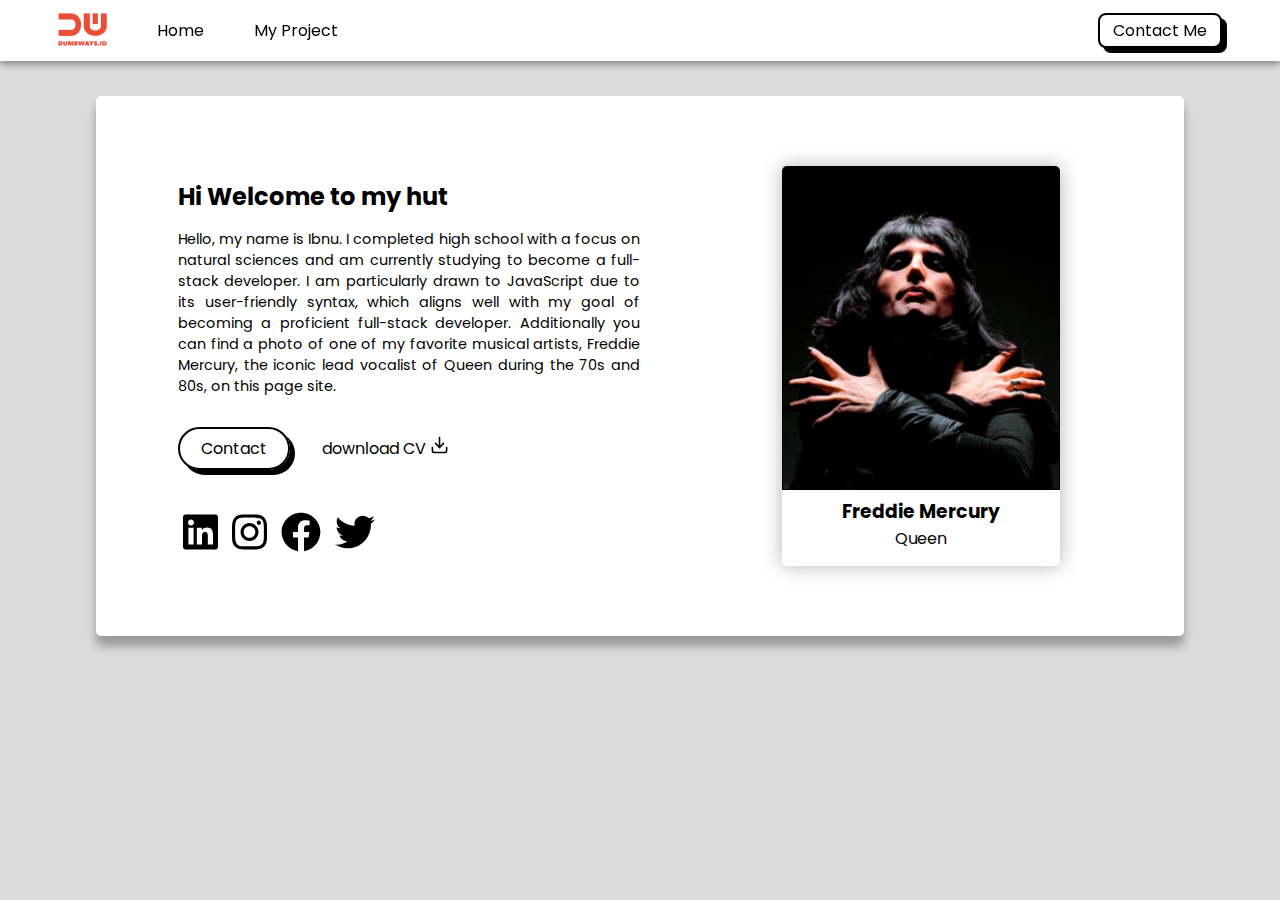
<file: index.html>
<!DOCTYPE html>
<html lang="en">
<head>
    <meta charset="UTF-8">
    <meta http-equiv="X-UA-Compatible" content="IE=edge">
    <meta name="viewport" content="width=device-width, initial-scale=1.0">
    <title>Home</title>
    <link rel="stylesheet" href="assets/css/style-halaman-utama.css">
</head>
<body>
    <!-- Navigasi Bar -->
    <nav>
        <div class="nav-right">
            <ul>
                <li>
                    <a href="https://dumbways.id/">
                        <img src="assets/images/logo.png" alt="">
                    </a>
                </li>
                <li><a href="index.html">Home</a></li>
                <li><a href="blog.html">My Project</a></li>
            </ul>
        </div>
        <div class="nav-left">
            <a href="contact-menu.html">Contact Me</a>
        </div>
    </nav>
    <!-- Akhir navigasi bar -->

    <div class="container">
        <section class="profil">
            <h2>Hi Welcome to my hut</h2>
            <p>Hello, my name is Ibnu. I completed high school with a focus on natural sciences and am currently studying to become a full-stack developer. I am particularly drawn to JavaScript due to its user-friendly syntax, which aligns well with my goal of becoming a proficient full-stack developer. Additionally you can find a photo of one of my favorite musical artists, Freddie Mercury, the iconic lead vocalist of Queen during the 70s and 80s, on this page site.</p>
            
            <div class="link">
                <a href="contact-menu.html"><button type="button">Contact</button></a>
                <a href="#">
                    download CV
                    <img src="assets/images/download.svg" alt="download">
                </a>
            </div>

            <div class="sosial-media">
                <a href="https://www.linkedin.com/in/ibnu-alinsani-8b275826b/">
                    <img src="assets/images/linkedin.svg" alt="Ibnu-Alinsani" class="icon">
                </a>
                <a href="https://www.instagram.com/ibnu_al_insani/">
                    <img src="assets/images/instagram.svg" alt="@ibnu_al_insani" class="icon">
                </a>
                <a href="https://www.facebook.com/ibnu.alinsani.1">
                    <img src="assets/images/facebook.svg" alt="IbnuAlinsani" class="icon">
                </a>
                <a href="https://twitter.com/Ibnu_Alinsani">
                    <img src="assets/images/twitter.svg" alt="@IbnuAlinsani"class="icon">
                </a>
            </div>
        </section>

        <section>

            <figure>
                <img src="assets/images/freddie.jpg" alt="Freddie Mercury">
                <h3>Freddie Mercury</h3>
                <figcaption>Queen</figcaption>
            </figure>
        </section>
    </div>

    <!-- <script src="assets/Js/script.js"></script> -->
</body>
</html>
</file>
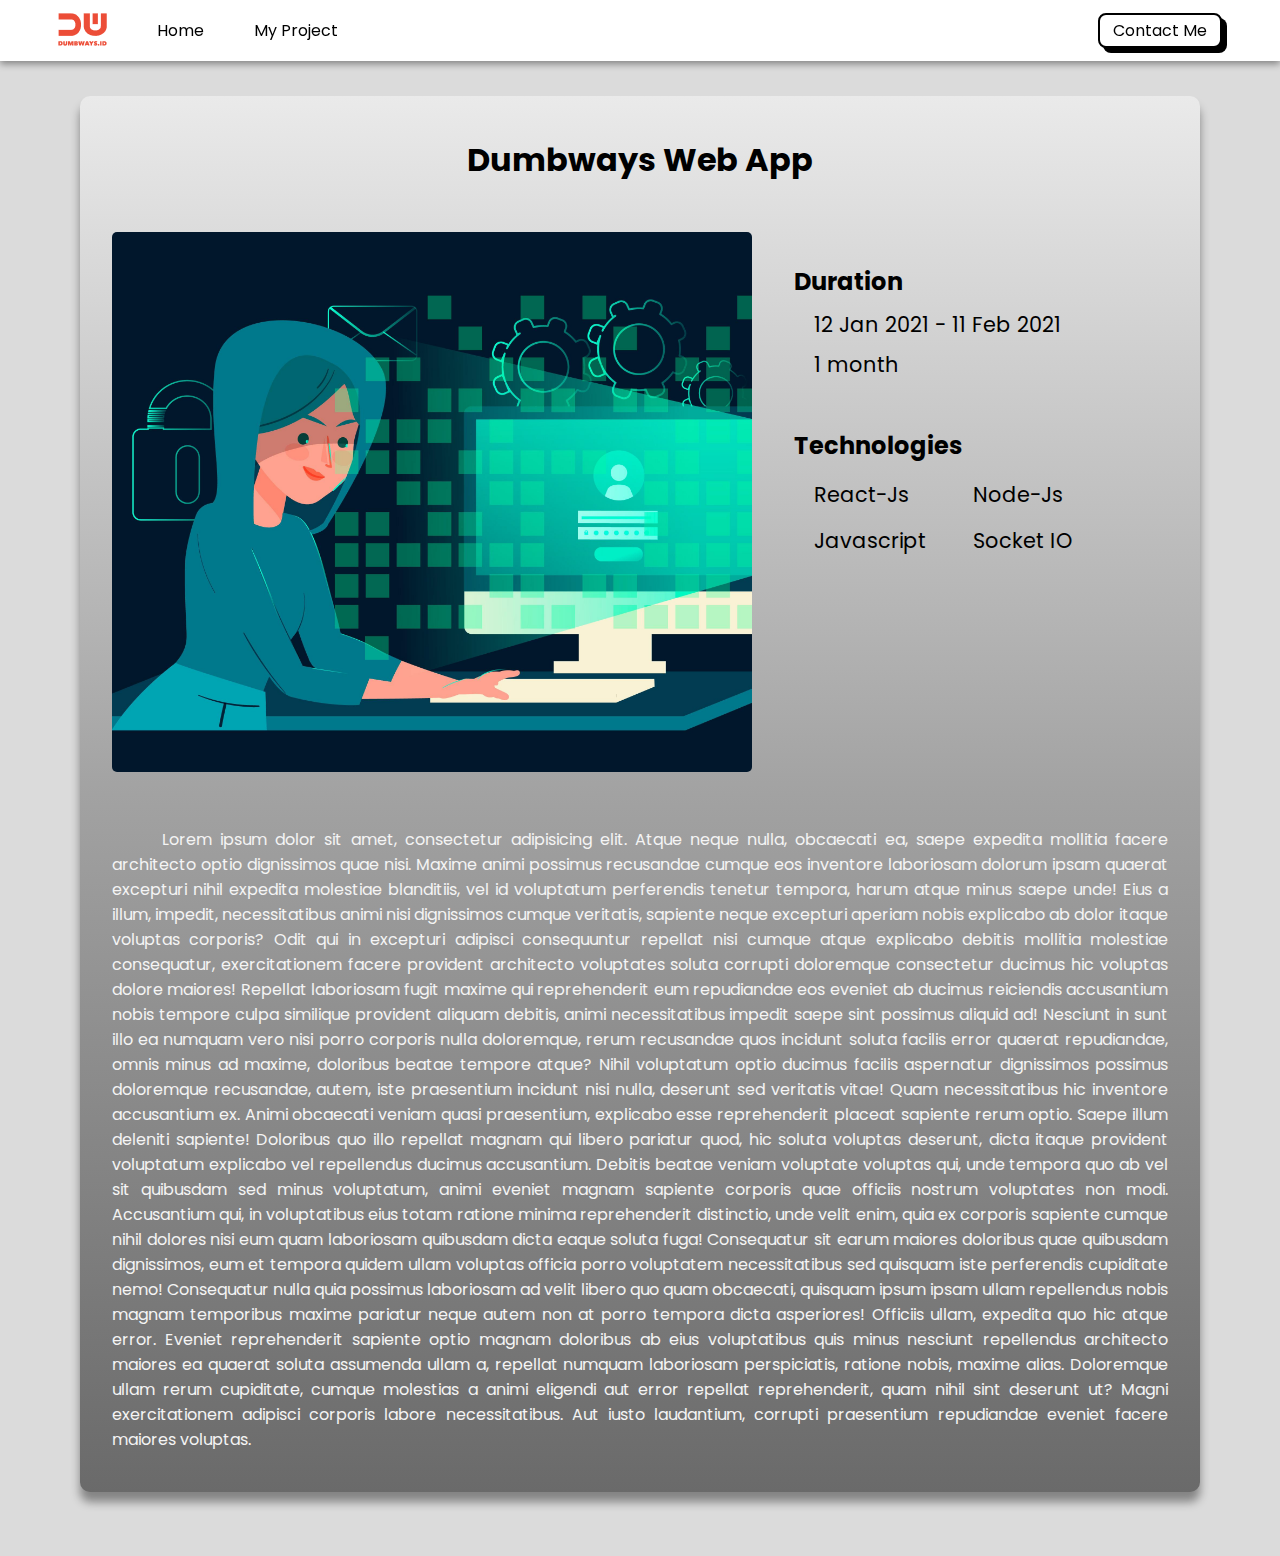
<file: blog-detail.html>
<!DOCTYPE html>
<html lang="en">
<head>
    <meta charset="UTF-8">
    <meta http-equiv="X-UA-Compatible" content="IE=edge">
    <meta name="viewport" content="width=device-width, initial-scale=1.0">
    <title>Dumbways Web App</title>
    <link rel="stylesheet" href="assets/css/style-blog-detail.css">
    <link rel="stylesheet" href="https://cdnjs.cloudflare.com/ajax/libs/font-awesome/6.4.0/css/all.min.css" integrity="sha512-iecdLmaskl7CVkqkXNQ/ZH/XLlvWZOJyj7Yy7tcenmpD1ypASozpmT/E0iPtmFIB46ZmdtAc9eNBvH0H/ZpiBw==" crossorigin="anonymous" referrerpolicy="no-referrer" />
</head>
<body>
    <!-- navigation Bar -->
    <nav>
        <div class="nav-right">
            <ul>
                <li>
                    <a href="https://dumbways.id/">
                        <img src="assets/images/logo.png" alt="">
                    </a>
                </li>
                <li><a href="index.html">Home</a></li>
                <li><a href="blog.html">My Project</a></li>
            </ul>
        </div>
        <div class="nav-left">
            <a href="contact-menu.html">Contact Me</a>
        </div>
    </nav>
    <!-- end navigation bar -->

    <div class="container">
        <h1>Dumbways Web App</h1>
        <div class="first-column">
            <div class="hero">
                <img src="assets/images/code-2.jpg" alt="">
            </div>
            <div class="detail">
                <div class="duration">
                    <h2>Duration</h2>
                    <div class="date">
                        <i class="fa-solid fa-calculator"></i>
                        <p>12 Jan 2021 - 11 Feb 2021</p>
                    </div>
                    <div class="month">
                        <i class="fa-solid fa-clock"></i>
                        <p>1 month</p>
                    </div>
                </div>

                <div class="technologies">
                    <h2>Technologies</h2>
                    <div class="technoUse">
                        <div class="react">
                            <i class="fa-brands fa-react"></i>
                            <p>React-Js</p>
                        </div>
                        <div class="node">
                            <i class="fa-brands fa-node"></i>
                            <p>Node-Js</p>
                        </div>
                        <div class="javascript">
                            <i class="fa-brands fa-square-js"></i>
                            <p>Javascript</p>
                        </div>
                        <div class="socket">
                            <i class="fa-solid fa-bolt"></i>
                            <p>Socket IO</p>
                        </div>
                    </div>
                </div>
            </div>
        </div>

        <div class="second-column">
            <p>Lorem ipsum dolor sit amet, consectetur adipisicing elit. Atque neque nulla, obcaecati ea, saepe expedita mollitia facere architecto optio dignissimos quae nisi. Maxime animi possimus recusandae cumque eos inventore laboriosam dolorum ipsam quaerat excepturi nihil expedita molestiae blanditiis, vel id voluptatum perferendis tenetur tempora, harum atque minus saepe unde! Eius a illum, impedit, necessitatibus animi nisi dignissimos cumque veritatis, sapiente neque excepturi aperiam nobis explicabo ab dolor itaque voluptas corporis? Odit qui in excepturi adipisci consequuntur repellat nisi cumque atque explicabo debitis mollitia molestiae consequatur, exercitationem facere provident architecto voluptates soluta corrupti doloremque consectetur ducimus hic voluptas dolore maiores! Repellat laboriosam fugit maxime qui reprehenderit eum repudiandae eos eveniet ab ducimus reiciendis accusantium nobis tempore culpa similique provident aliquam debitis, animi necessitatibus impedit saepe sint possimus aliquid ad! Nesciunt in sunt illo ea numquam vero nisi porro corporis nulla doloremque, rerum recusandae quos incidunt soluta facilis error quaerat repudiandae, omnis minus ad maxime, doloribus beatae tempore atque? Nihil voluptatum optio ducimus facilis aspernatur dignissimos possimus doloremque recusandae, autem, iste praesentium incidunt nisi nulla, deserunt sed veritatis vitae! Quam necessitatibus hic inventore accusantium ex. Animi obcaecati veniam quasi praesentium, explicabo esse reprehenderit placeat sapiente rerum optio. Saepe illum deleniti sapiente! Doloribus quo illo repellat magnam qui libero pariatur quod, hic soluta voluptas deserunt, dicta itaque provident voluptatum explicabo vel repellendus ducimus accusantium. Debitis beatae veniam voluptate voluptas qui, unde tempora quo ab vel sit quibusdam sed minus voluptatum, animi eveniet magnam sapiente corporis quae officiis nostrum voluptates non modi. Accusantium qui, in voluptatibus eius totam ratione minima reprehenderit distinctio, unde velit enim, quia ex corporis sapiente cumque nihil dolores nisi eum quam laboriosam quibusdam dicta eaque soluta fuga! Consequatur sit earum maiores doloribus quae quibusdam dignissimos, eum et tempora quidem ullam voluptas officia porro voluptatem necessitatibus sed quisquam iste perferendis cupiditate nemo! Consequatur nulla quia possimus laboriosam ad velit libero quo quam obcaecati, quisquam ipsum ipsam ullam repellendus nobis magnam temporibus maxime pariatur neque autem non at porro tempora dicta asperiores! Officiis ullam, expedita quo hic atque error. Eveniet reprehenderit sapiente optio magnam doloribus ab eius voluptatibus quis minus nesciunt repellendus architecto maiores ea quaerat soluta assumenda ullam a, repellat numquam laboriosam perspiciatis, ratione nobis, maxime alias. Doloremque ullam rerum cupiditate, cumque molestias a animi eligendi aut error repellat reprehenderit, quam nihil sint deserunt ut? Magni exercitationem adipisci corporis labore necessitatibus. Aut iusto laudantium, corrupti praesentium repudiandae eveniet facere maiores voluptas.</p>
        </div>
    </div>
</body>
</html>
</file>
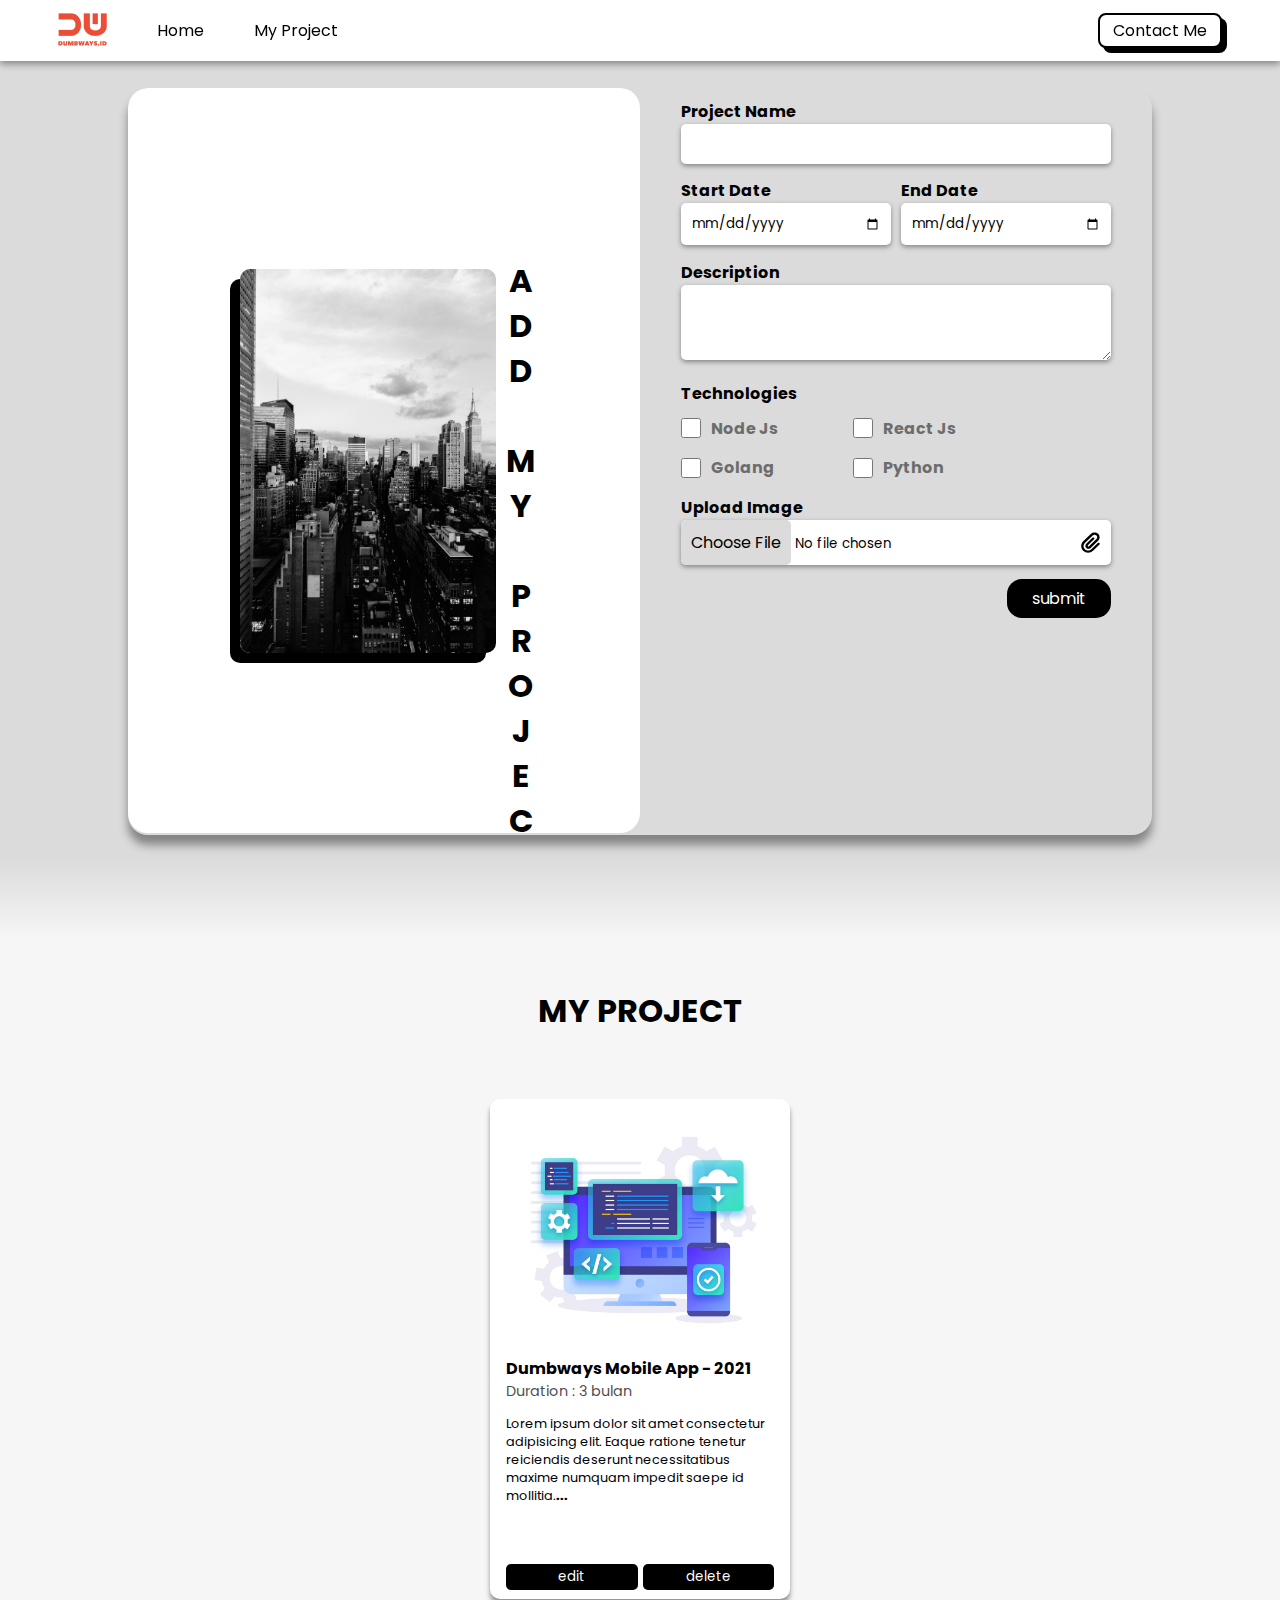
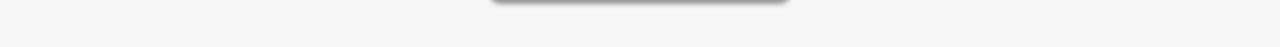
<file: blog.html>
<!DOCTYPE html>
<html lang="en">
<head>
    <meta charset="UTF-8">
    <meta http-equiv="X-UA-Compatible" content="IE=edge">
    <meta name="viewport" content="width=device-width, initial-scale=1.0">
    <title>My Project</title>
    <link rel="stylesheet" href="assets/css/style-blog.css">
    <link rel="stylesheet" href="https://cdnjs.cloudflare.com/ajax/libs/font-awesome/6.4.0/css/all.min.css" integrity="sha512-iecdLmaskl7CVkqkXNQ/ZH/XLlvWZOJyj7Yy7tcenmpD1ypASozpmT/E0iPtmFIB46ZmdtAc9eNBvH0H/ZpiBw==" crossorigin="anonymous" referrerpolicy="no-referrer" />
</head>
<body>
    <!-- navigation Bar -->
    <nav>
        <div class="nav-right">
            <ul>
                <li>
                    <a href="https://dumbways.id/">
                        <img src="assets/images/logo.png" alt="">
                    </a>
                </li>
                <li><a href="index.html">Home</a></li>
                <li><a href="blog.html">My Project</a></li>
            </ul>
        </div>
        <div class="nav-left">
            <a href="contact-menu.html">Contact Me</a>
        </div>
    </nav>
    <!-- end navigation bar -->

    <!-- input field -->
    <div class="container-1">
        <div class="hero">
            <img src="assets/images/city.jpg" alt="">
            <h1 style="display: inline;">ADD MY PROJECT</h1>
        </div>
        <div class="container-dalam">
            
                <!-- form -->
            <form action="">
                <div class="title">
                    <label for="title">Project Name</label>
                    <input type="text" id="title" required>
                </div>
                <div class="date">
                    <div class="start">
                        <label for="start-date">Start Date</label>
                        <input type="date" id="start-date" required>
                    </div>
                    <div class="end">
                        <label for="end-date">End Date</label>
                        <input type="date" id="end-date" value="" required>
                    </div>
                </div>
                <div>
                    <label for="description">Description</label>
                    <textarea id="description" required></textarea>
                </div>
                <div class="techno">
                    <label for="technologies">Technologies</label>
                    <div class="checkbox">
                        <div class="input-checkbox">
                            <input type="checkbox" name="checkbox" id="node-js" value="fa-node">
                            <label for="node-js">Node Js</label>
                        </div>
                        <div class="input-checkbox">
                            <input type="checkbox" name="checkbox" id="react-js" value="fa-react">
                            <label for="react-js">React Js</label>
                        </div>
                        <div class="input-checkbox">
                            <input type="checkbox" name="checkbox" id="next-js" value="fa-golang">
                            <label for="next-js">Golang</label>
                        </div>
                        <div class="input-checkbox">
                            <input type="checkbox" name="checkbox" id="typescript" value="fa-python">
                            <label for="typescript">Python</label>
                        </div>
                    </div>
                </div>
                <div class="image">
                    <label for="image">Upload Image</label>
                    <div class="image-file">
                        <input type="file" alt="file" id="image" required>
                        <img src="assets/images/paperclip.svg" alt="attach file">
                    </div>
                </div>
                <div class="btn">
                    <button type="submit">submit</button>
                </div>
            </form>
            <!-- end form -->        
        </div>
    </div>
    <!-- end input field -->
    
    <!-- transisi -->
    <div class="transisi"></div>
    <!-- end transisi -->
    
    <!-- content project -->
    <div class="container-2">
        <h1>MY PROJECT</h1>
        <div class="card-wrapping">
            <div class="card">
                <img src="assets/images/code-1 .jpg" alt="">
                <h4>Dumbways Mobile App - 2021</h4>
                <p>Duration : 3 bulan</p>
                <p>Lorem ipsum dolor sit amet consectetur adipisicing elit. Eaque ratione tenetur reiciendis deserunt necessitatibus maxime numquam impedit saepe id mollitia.<a href="blog-detail.html">...</a></p>
                <div class="teknologi">
                    <div>
                        <i class="fa-brands fa-node"></i>
                    </div>
                    <div>
                        <i class="fa-brands fa-react"></i>
                    </div>
                    <div>
                        <i class="fa-brands fa-golang"></i>
                    </div>
                    <div>
                        <i class="fa-brands fa-python"></i>
                    </div>
                </div>    
                <div class="btn-2">
                    <button>edit</button>
                    <button>delete</button>
                </div>
            </div>
            </div>
        </div>
    </div>
    <!-- end content project -->
    <script src="assets/Js/my-project.js"></script>
</body>
</html>
</file>
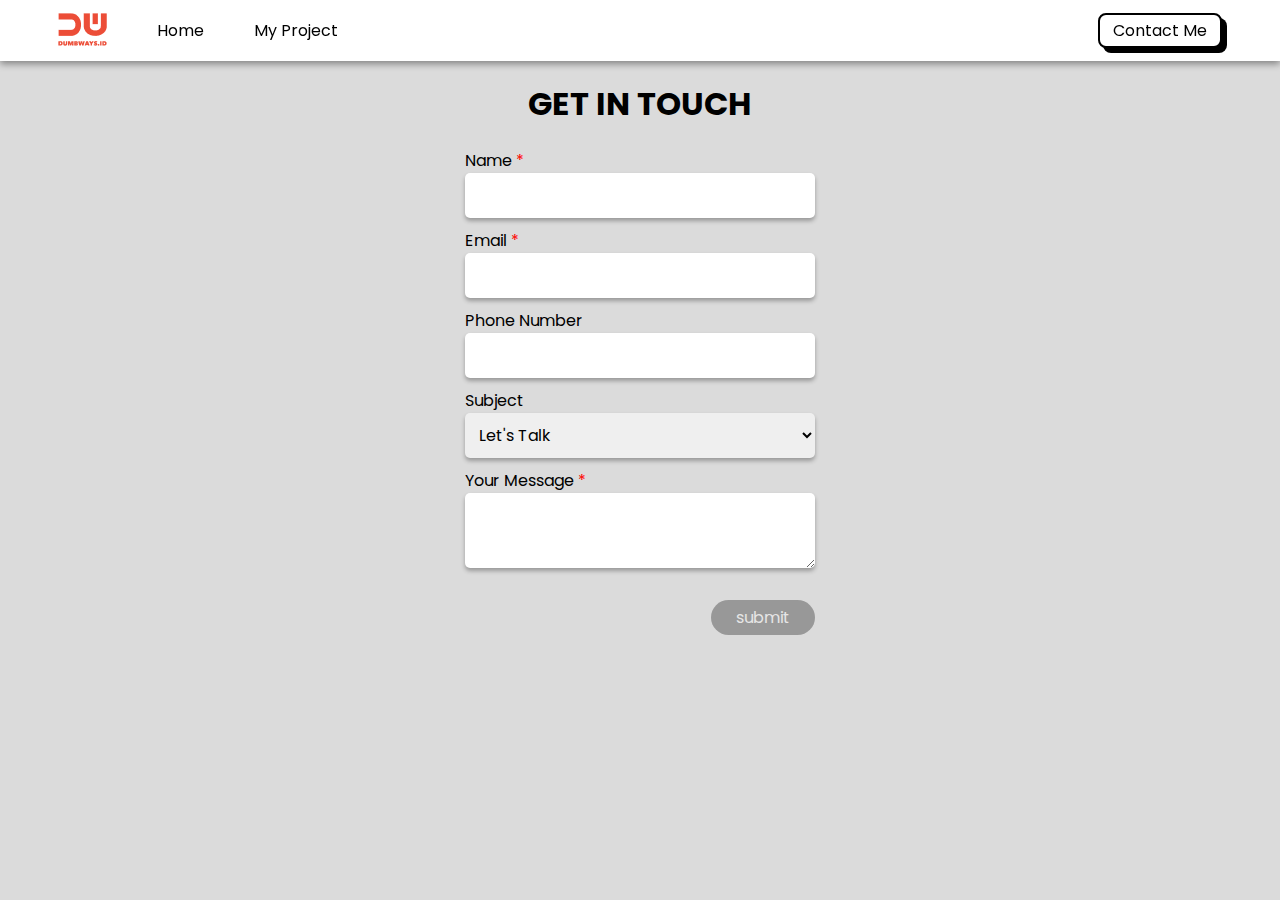
<file: contact-menu.html>
<!DOCTYPE html>
<html lang="en">
<head>
    <meta charset="UTF-8">
    <meta http-equiv="X-UA-Compatible" content="IE=edge">
    <meta name="viewport" content="width=device-width, initial-scale=1.0">
    <title>Contact Menu</title>
    <link rel="stylesheet" href="assets/css/style-contact-menu.css">
</head>
<body>
    <!-- Navigasi Bar -->
    <nav>
        <div class="nav-right">
            <ul>
                <li>
                    <a href="https://dumbways.id/">
                        <img src="assets/images/logo.png" alt="">
                    </a>
                </li>
                <li><a href="index.html">Home</a></li>
                <li><a href="blog.html">My Project</a></li>
            </ul>
        </div>
        <div class="nav-left">
            <a href="contact-menu.html">Contact Me</a>
        </div>
    </nav>
    <!-- Akhir navigasi bar -->

    <!-- container -->
    <div class="container">
        <h1>GET IN TOUCH</h1>
        <form id="form">

            <div>
                <label for="nama">Name <span>*</span></label>
                <input type="text" id="nama" pattern="[A-Za-z ]+" required>
            </div>
            <div>
                <label for="email">Email <span>*</span></label>
                <input type="email" id="email" required>
            </div>
            <div>
                <label for="phone">Phone Number</label>
                <input type="number" id="phone" min="0">
            </div>
            <div>
                <label for="subject">Subject</label>
                <select name="menu" id="subject">
                    <option>Let's Talk</option>
                    <option>Let's Collaboration</option>
                    <option>I'am Hiring</option>
                </select>
            </div>
            <div>
                <label for="messsage">Your Message <span>*</span></label>
                <textarea id="message" required></textarea>
            </div>
            <div class="btn">
                <button type="button">submit</button>
            </div>

        </form>
    </div>

    <!-- akhir container -->

    <script src="assets/Js/script.js"></script>
</body>
</html>
</file>
<file: assets/css/style-halaman-utama.css>
@import url('https://fonts.googleapis.com/css2?family=Poppins:wght@500&display=swap');

:root {
    --primary-color: white;
    --secondary-color: black;
    --bg-color: rgb(219, 219, 219);
}

* {
    margin: 0;
    padding: 0;
    box-sizing: border-box;
    font-family: 'poppins',Arial, Helvetica, sans-serif;
}

body {
    background-color: var(--bg-color);
    /* padding: 2em; */
}


/* Navbar */
nav {
    display: flex;
    justify-content: space-between;
    align-items: center;
    position: fixed;
    top: 0;
    left: 0;
    right: 0;
    padding: 8px;
    background-color: var(--primary-color);
    box-shadow: 0 3px 7px rgba(0, 0, 0, .4);
    z-index: 99;
}

.nav-right ul {
    display: flex;
    align-items: center;
    gap: 50px;
    list-style: none;
}

.nav-right ul li img{
    margin-top: 5px;
}

.nav-right ul li a ,
.nav-left a{
    color: var(--secondary-color);
    text-decoration: none;
    font-weight: initial;
}

.nav-right ul li a:hover {
    text-decoration: underline;
}

.nav-left {
    background-color: white;
    border: 2px solid var(--secondary-color);
    border-radius: 8px;
    overflow: hidden; 
    box-shadow: 5px 5px var(--secondary-color);
    transition: .2s ease-in-out;
}

.nav-left a {
    display: block;
    color: var(--secondary-color);
    padding: 3px 13px ;
    transition: .2s ease-in-out;
}

.nav-left:hover {
    box-shadow: none;
}

.nav-left a:hover {
    color: white;
    background-color: var(--secondary-color);
}

.nav-right, .nav-left {
    margin: 0 50px;
}
/* akhir style navbar */

/* Container */
.container {
    display: grid;
    grid-template-columns: repeat(2, 1fr);
    align-items: center ;
    max-width: 85%;
    margin: 6em auto 2em;
    padding: 2em;
    min-height: 60vh;
    background-color: white;
    box-shadow: 0 10px 10px rgba(0, 0, 0, .3);
    border-radius: 5px;
}

.container section {
    margin-left: 50px;
}

.container section p {
    font-size: .9rem;
    margin : 15px 0 30px;
    text-align: justify;
}

button {
    font-family: 'poppins';
    width: 7em;
    padding: 7px;
    border-radius: 30px;
    background-color: transparent;
    color: black;
    font-size: 1rem;
    transition: .15s ease-in-out;
    cursor: pointer;
    box-shadow: 5px 5px black;
    border: 2px solid black;
}

button:hover {
    color: white;
    background-color: black;
    box-shadow: none;
}

/* Contact */
.link {
    display: flex;
    align-items: center;
    gap: 2em;
}

.link a:nth-child(2) {
    color: black;
    text-decoration: none;
}

.link a img {
    height: 1.2rem;
    color: black;
}

.link a:hover {
    text-decoration: underline;
}

/* Sosial-media */
.sosial-media {
    margin-top: 1em;
}

.sosial-media a {
    text-decoration: none;
}

.icon {
    margin: 10px 5px;
    height: 2.5rem;
    cursor: pointer;
    position: relative;
    transition: .2s ease-in-out;
    top: 1em;
}

.icon:hover {
    top: -3px;
    box-shadow: 0 18px 5px black;
}

/* card */
figure {
    width: 60%;
    margin: 1.2em auto;
    text-align: center;
    border: transparent;
    border-radius: 5px;
    overflow: hidden;
    box-shadow: 0 0 20px rgba(0, 0, 0, .3);    
    transition: transform .2s ease;
}

figure img {
    width: 100%;
}

figure:hover {
    transform: translateY(-10px);
}

figure figcaption {
    margin-bottom: 15px;
}
/* akhir card */

/* Responsive */

@media (max-width: 768px) {
    .container {
        display: block;
        padding: 40px 20px;
    }
    .container section {
        margin-left: 30px;
        margin-right: 30px;
    }
    .container section:last-child {
        margin-top: 50px;
    }

    .sosial-media {
        text-align: center;
    }
}
</file>
<file: assets/css/style-blog-detail.css>
@import url('https://fonts.googleapis.com/css2?family=Poppins:wght@500&display=swap');

:root {
    --primary-color: white;
    --secondary-color: black;
    --bg-color: rgb(219, 219, 219);
}

* {
    margin: 0;
    padding: 0;
    box-sizing: border-box;
    font-family: 'poppins',Arial, Helvetica, sans-serif;
}

body {
    background-color: var(--bg-color);
    padding: 5em;
}


/* Navbar */
nav {
    display: flex;
    justify-content: space-between;
    align-items: center;
    position: fixed;
    top: 0;
    left: 0;
    right: 0;
    padding: 8px;
    background-color: var(--primary-color);
    box-shadow: 0 3px 7px rgba(0, 0, 0, .4);
    z-index: 99;
}

.nav-right ul {
    display: flex;
    align-items: center;
    gap: 50px;
    list-style: none;
}

.nav-right ul li img{
    margin-top: 5px;
}

.nav-right ul li a ,
.nav-left a{
    color: var(--secondary-color);
    text-decoration: none;
    font-weight: initial;
}

.nav-right ul li a:hover {
    text-decoration: underline;
}

.nav-left {
    background-color: white;
    border: 2px solid var(--secondary-color);
    border-radius: 8px;
    overflow: hidden; 
    box-shadow: 5px 5px var(--secondary-color);
    transition: .2s ease-in-out;
}

.nav-left a {
    display: block;
    color: var(--secondary-color);
    padding: 3px 13px ;
    transition: .2s ease-in-out;
}

.nav-left:hover {
    box-shadow: none;
}

.nav-left a:hover {
    color: white;
    background-color: var(--secondary-color);
}

.nav-right, .nav-left {
    margin: 0 50px;
}
/* akhir style navbar */

/* isi content - container */
.container {
    display: flex;
    flex-direction: column;
    align-items: center;
    gap: 3em;
    border-radius: 10px;
    padding: 2.5em 2em;
    background-image: linear-gradient(rgb(234, 234, 234), rgb(162, 162, 162), rgb(106, 106, 106));
    background-color: rgb(236, 236, 236);
    box-shadow: 0 10px 10px rgba(0, 0, 0, .4);
    transform: translateY(1em);
}

.second-column p {
    color: rgb(244, 244, 244);
}

/* first-column */
.first-column {
    margin: 0 auto;
    display: flex;
    width: 100%;
    height: fit-content;
    gap: 3em;
}

.hero {
    width: 60%;
}

.hero img {
    width: 50vw;
    height: 60vh;
    border-radius: 5px;
    object-fit: cover;
}
.detail p {
    font-size: 1.3rem;
}

i {
    font-size: 1.5rem;
    margin-right: 10px;
}

.duration {
    margin: 2em 0 3em
}

.duration h3, .duration div {
    margin-top: .6em;
}

.technoUse {
    margin-top: 1em;
    display: grid;
    grid-template-columns: 1.2fr 1fr;
    gap: 15px;
}

.date,
.month,
.react,
.node,
.javascript,
.socket {
    display: flex;
    align-items: center;
    gap: 10px;
}
/* end first-column */

/* second-column */
.second-column p {
    text-indent: 50px;
    text-align: justify;
}
/* end second-column */
</file>
<file: assets/css/style-blog.css>
@import url('https://fonts.googleapis.com/css2?family=Poppins:wght@500&display=swap');

:root {
    --primary-color: white;
    --secondary-color: black;
    --bg-color: rgb(219, 219, 219);
}

* {
    margin: 0;
    padding: 0;
    box-sizing: border-box;
    font-family: 'poppins',Arial, Helvetica, sans-serif;
    font-weight: bold;
}

body {
    background-color: var(--bg-color);
    /* padding: 2em; */
}


/* Navbar */
nav {
    display: flex;
    justify-content: space-between;
    align-items: center;
    position: fixed;
    top: 0;
    left: 0;
    right: 0;
    padding: 8px;
    background-color: var(--primary-color);
    box-shadow: 0 3px 7px rgba(0, 0, 0, .4);
    z-index: 99;
}

.nav-right ul {
    display: flex;
    align-items: center;
    gap: 50px;
    list-style: none;
}

.nav-right ul li img{
    margin-top: 5px;
}

.nav-right ul li a ,
.nav-left a{
    color: var(--secondary-color);
    text-decoration: none;
    font-weight: initial;
}

.nav-right ul li a:hover {
    text-decoration: underline;
}

.nav-left {
    background-color: white;
    border: 2px solid var(--secondary-color);
    border-radius: 8px;
    overflow: hidden; 
    box-shadow: 5px 5px var(--secondary-color);
    transition: .2s ease-in-out;
}

.nav-left a {
    display: block;
    color: var(--secondary-color);
    padding: 3px 13px ;
    transition: .2s ease-in-out;
}

.nav-left:hover {
    box-shadow: none;
}

.nav-left a:hover {
    color: white;
    background-color: var(--secondary-color);
}

.nav-right, .nav-left {
    margin: 0 50px;
}
/* akhir style navbar */

/* container-1 */
.container-1 {
    display: grid;
    grid-template-columns: repeat(2, 1fr);
    margin: auto;
    width: 80%;
    height: 83vh;
    overflow: hidden;
    border-radius: 20px;
    transform: translateY(5.5em);
    box-shadow: 0 10px 10px rgba(0, 0, 0, .4);
}

.hero {
    display: flex;
    /* flex-direction: column; */
    justify-content: center;
    align-items: center;
    width: 100%;
    /* height: calc(82% + 5px); */
    height: 82.8%;
    background-color: var(--primary-color);
    border-radius: 20px;
}

.hero img {
    width: 20vw;
    margin-left: 1em;
    border-radius: 10px;
    box-shadow: -10px 10px var(--secondary-color);
    transition: transform .1s ease-in;
}

.hero img:hover {
    transform: translateY(-10px);
}

.hero h1 {
    writing-mode: vertical-lr;
    text-orientation: upright;
    transform: translateY(3.5em);
}

/* Container */
.container-dalam {
    width: 100%;
    height: 100vh;
    /* padding-top: 2.7em; */
}

.container-dalam form {
    margin: 1em auto;
    max-width: 430px;
}

form .title {
    margin-top: -5px;
}

form div {
    margin-top: .9em;
}

input, textarea {
    width: 100%;
    padding: 10px;
    border: none;
    border-radius: 5px;
    box-shadow: 0 2px 5px rgba(0, 0, 0, .4);
    font-weight: initial;
}

.date {
    margin-top: 0px;
    display: grid;
    grid-template-columns: repeat(2, 1fr);
    gap: 10px;
}

textarea {
    resize: vertical;
    min-height: 75px;
    max-height: 300px;
}

/* Checkbox */

.techno {
    width: 80%;
}

.checkbox {
    display: grid;
    grid-template-columns: repeat(2, 1fr);
    /* border: 1px solid var(--secondary-color); */
    margin-top: -.3em;
}

.checkbox input[type="checkbox"] {
    width: 20px;
    height: 20px;
    border-radius: 50%;
    outline: none;
    border: none;
    box-shadow: none;
    accent-color: black;
    cursor: pointer;
}

.input-checkbox {
    display: flex;
    align-items: center;
    gap: 10px;
}

.input-checkbox label {
    opacity: .5;
}

.input-checkbox input:checked ~ label {
    opacity: 1;
}

/* style image file */
.image-file {
    background-color: var(--primary-color);
    margin: initial;
    border-radius: 5px;
}

.image-file img {
    width: 1.2em;
    position: absolute;
    transform: translate(-30px, 12px);
    cursor: pointer;
}

.image-file input {
    padding: initial;
}

input[type="file"]::file-selector-button {
    background-color: var(--bg-color);
    font-family: 'poppins';
    color: black;
    padding: 10px;
    border: none;
    border-radius: 5px;
    font-size: 16px;
    cursor: pointer;
    transition: all .2s;
}
    
input[type="file"]::file-selector-button:hover {
    background-color: grey;
} 

/* button */
.btn {
    text-align: end;
}

.btn button {
    padding: 7px 25px;
    font-size: 1rem;
    font-weight: initial;
    color: var(--primary-color);
    background-color: var(--secondary-color);
    border: none;
    border-radius: 15px;
    cursor: pointer;
}

button:hover {
    padding: 7px 30px;
    transition: all .2s;
}
/* akhir container-1 */

/* transisi */
.transisi {
    width: 100%;
    height: 5em;
    background-image: linear-gradient(var(--bg-color), rgb(246, 246, 246));
    transform: translateY(7em);
}
/* akhir transisi */

/* container-2 */
.container-2 {
    width: 100%;
    background-color: rgb(246, 246, 246);
    margin-top: 7em;
    padding: 3em;
}

.container-2 h1 {
    margin-bottom: 2em;
    text-align: center;
}

.card-wrapping {
    display: grid;
    grid-template-columns: repeat(auto-fit, minmax(300px, 300px));
    justify-content: center;
    gap: 50px;
}

.card {
    height: 500px;
    padding: 1em;
    overflow: hidden;
    border-radius: 10px;
    background-color: var(--primary-color);
    box-shadow: 0 5px 5px rgba(0, 0, 0, .4);
    position: relative;
}

.card img {
    width: 100%;
    height: 50%;
    object-fit: cover;
    border-radius: 10px;
}

.card p:nth-child(3) {
    opacity: .7;
    font-size: .9rem;
}

.card p {
    font-weight: initial;
}

.card p:nth-child(4) {
    transform: translateY(1em);
    word-wrap: break-word;
    font-size: .8rem;
}

.card p:nth-child(4) a { 
    color: black;
    text-decoration: none;
}

.teknologi {
    display: flex;
}

.teknologi i {
    /* width: 2rem; */
    transform: translateY(1.4em);
    margin: 0 10px;
    font-size: 1.2rem;
}

.btn-2 {
    display: grid;
    grid-template-columns: 1fr 1fr;
    gap: 5px;
    width: 100%;
    /* transform: translateY(2.7em); */
    margin-top: 2.7em;
}

.btn-2 button {
    font-weight: initial;
    padding: 3px 0;
    border: none;
    border-radius: 5px;
    cursor: pointer;
    background-color: var(--secondary-color);
    color: var(--primary-color);
}

@media (max-width : 768px) {
    .container-1 {
        grid-template-columns: 1fr;
        grid-template-rows: 1fr 1fr;
        overflow: initial;
    }

    .hero {
        height: 85%;
    }

    .hero img {
        width: 18em;
    }

    .transisi {
        background-image: none;
    }

    .container-2 {
        transform: translateY(40em);
        background-image: linear-gradient(var(--bg-color), rgb(246, 246, 246) 10%);
    }
}
</file>
<file: assets/css/style-contact-menu.css>
@import url('https://fonts.googleapis.com/css2?family=Poppins:wght@500&display=swap');

:root {
    --primary-color: white;
    --secondary-color: black;
    --bg-color: rgb(219, 219, 219);
}

* {
    margin: 0;
    padding: 0;
    box-sizing: border-box;
    font-family: 'poppins',Arial, Helvetica, sans-serif;
    /* font-weight: bold; */
}

body {
    background-color: var(--bg-color);
    /* padding: 2em; */
}


/* Navbar */
nav {
    display: flex;
    justify-content: space-between;
    align-items: center;
    position: fixed;
    top: 0;
    left: 0;
    right: 0;
    padding: 8px;
    background-color: var(--primary-color);
    box-shadow: 0 3px 7px rgba(0, 0, 0, .4);
    z-index: 99;
}

.nav-right ul {
    display: flex;
    align-items: center;
    gap: 50px;
    list-style: none;
}

.nav-right ul li img{
    margin-top: 5px;
}

.nav-right ul li a ,
.nav-left a{
    color: var(--secondary-color);
    text-decoration: none;
    font-weight: initial;
}

.nav-right ul li a:hover {
    text-decoration: underline;
}

.nav-left {
    background-color: white;
    border: 2px solid var(--secondary-color);
    border-radius: 8px;
    overflow: hidden; 
    box-shadow: 5px 5px var(--secondary-color);
    transition: .2s ease-in-out;
}

.nav-left a {
    display: block;
    color: var(--secondary-color);
    padding: 3px 13px ;
    transition: .2s ease-in-out;
}

.nav-left:hover {
    box-shadow: none;
}

.nav-left a:hover {
    color: white;
    background-color: var(--secondary-color);
}

.nav-right, .nav-left {
    margin: 0 50px;
}
/* akhir style navbar */

/* Container */
.container {
    margin: 20px;
    margin-top: 5em;
}

.container h1 {
    margin-bottom: 20px;
    text-align: center;
}

/* Form */
form {
    display: flex;
    flex-direction: column;
    gap: 10px;
    width: 350px;
    margin: auto;
}

form:invalid .btn button {
    opacity: .3;
    pointer-events: none;
}

:focus {
    outline: none;
    transform: scale(1.05);
}

label span {
    color: red;
}

input, select, textarea {
    font-size: 1rem;
    padding: 10px;
    width: 100%;
    border: none;
    border-radius: 5px;
    box-shadow: 0 3px 4px rgba(0, 0, 0, .3);
    transition: .3s ease-in-out;
}

textarea {
    min-height: 75px;
    max-height: 150px;
    resize: vertical;
}

.btn {
    text-align: end;
    margin-top: 15px;
}

.btn button {
    background-color: black;
    color: white;
    font-size: 1rem;
    padding: 5px 25px;
    border-radius: 20px;
    border: none;
    cursor: pointer;
    transition: .1s;
}

.btn button:hover {
    padding: 5px 30px;
}


@keyframes bound {
    from {
        transform: scale(1);
    }
    
    to {
        transform: scale(1.1);
    }
}
</file>
